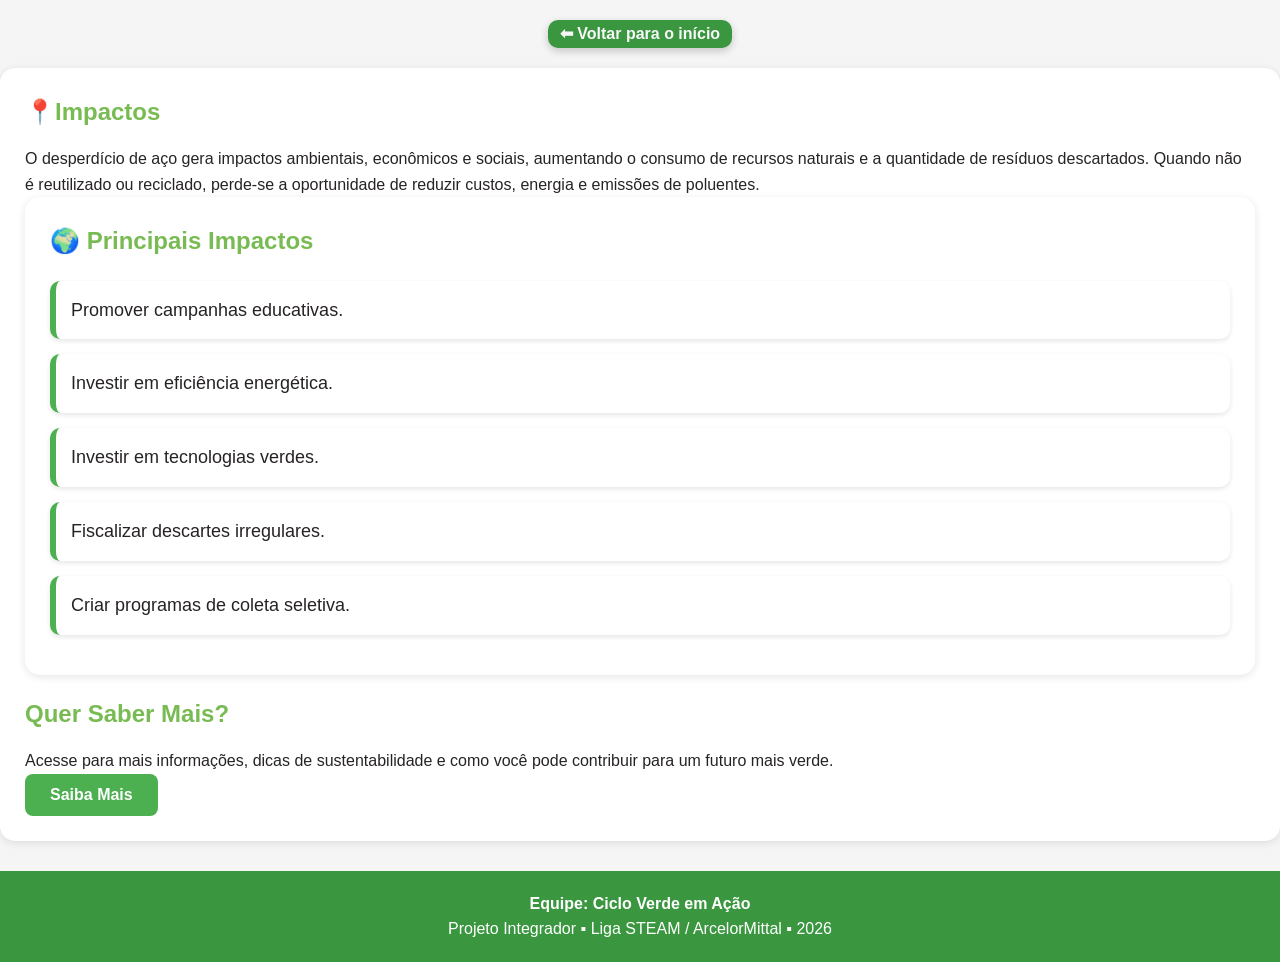
<file: impactos.html>
<!DOCTYPE html>
<html lang="en">
<head>
    <meta charset="UTF-8">
    <meta name="viewport" content="width=device-width, initial-scale=1.0">
    <link rel="stylesheet" href="css/impactos.css">
</head>

<a href="index.html" class="link-voltar">
    ⬅ Voltar para o início
</a>
       
     </header>
   
     <section>

     <h2>📍Impactos</h2>

      <p>
        O desperdício de aço gera impactos ambientais, econômicos e sociais, 
        aumentando o consumo de recursos naturais e a quantidade de resíduos descartados. 
        Quando não é reutilizado ou reciclado, perde-se a oportunidade de reduzir custos, energia e emissões de poluentes.
      </p>

   
     <section>
    <h2>🌍 Principais Impactos</h2>

    <ul class="lista-impactos">
        <li>Promover campanhas educativas.</li>
        <li>Investir em eficiência energética.</li>
        <li>Investir em tecnologias verdes.</li>
        <li>Fiscalizar descartes irregulares.</li>
        <li>Criar programas de coleta seletiva.</li>
    </ul>
</section>

        <h2>Quer Saber Mais?</h2>

        <p>Acesse para mais informações, dicas de sustentabilidade e como você pode contribuir para um futuro mais verde.</p>    

         <a href="https://www.acobrasil.org.br/site/a-vida-tem-aco/futuro/" class="botão">
                        <button class="btn-saiba">
                        Saiba Mais
                       </button> 

         </a>

      </section>

        <footer>

             <p>

        <strong>Equipe: Ciclo Verde em Ação</strong>

             </p>

        
        <p>

           Projeto Integrador ▪ Liga STEAM / ArcelorMittal ▪ 2026

        </p>
          
        </footer>
</body>

<script src="js/impactos.js"></script>

</body>

</html>
</file>
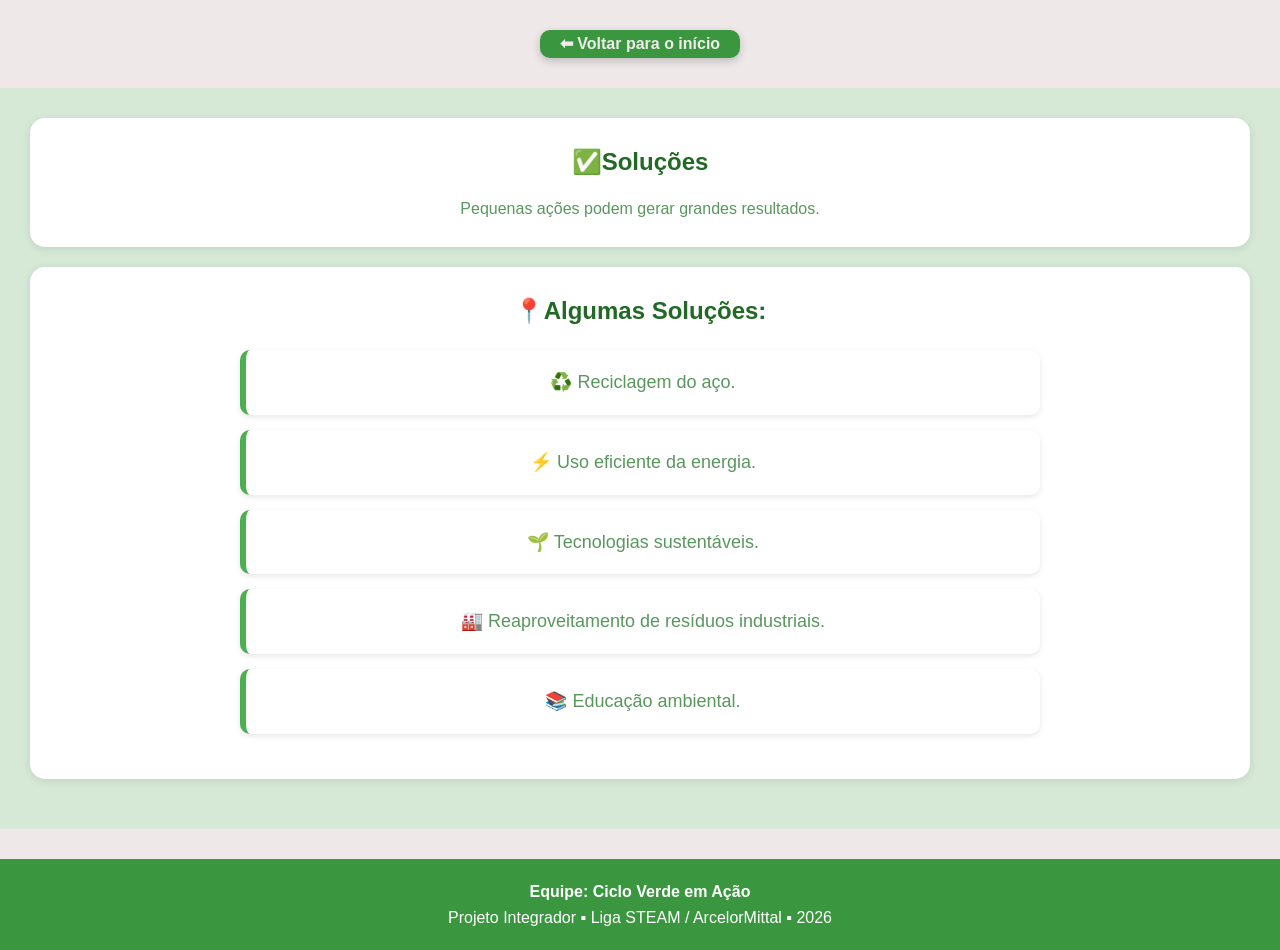
<file: solucoes.html>
<!DOCTYPE html>
<html lang="en">
<head>
    <meta charset="UTF-8">
    <meta name="viewport" content="width=device-width, initial-scale=1.0">
    <link rel="stylesheet" href="css/solucoes.css">
</head>

 <script src="js/solucoes.js"></script>

<body>

    <a href="index.html" class="link-voltar">⬅ Voltar para o início</a>

</body>

    <header>

        <section>

     <h2>✅Soluções</h2>

      <p>

        Pequenas ações podem gerar grandes resultados. 
         
     </p>

     </section>
      
     <section>
        <h2>📍Algumas Soluções:</h2>

       <ul class="lista-solucoes">
    <li>♻️ Reciclagem do aço.</li>
    <li>⚡ Uso eficiente da energia.</li>
    <li>🌱 Tecnologias sustentáveis.</li>
    <li>🏭 Reaproveitamento de resíduos industriais.</li>
    <li>📚 Educação ambiental.</li>
       </ul>
        </section>
       
     </header>

     <footer>

        <p>

        <strong>Equipe: Ciclo Verde em Ação</strong>

        </p>

          <p>

           Projeto Integrador ▪ Liga STEAM / ArcelorMittal ▪ 2026
         
          </p>

    </footer>

</body>

</html>
</file>
<file: css/impactos.css>
/* Reset */
*{
    margin:0;
    padding:0;
    box-sizing:border-box;
}

.link-voltar{
    display: block;
    width: fit-content;
    margin: 20px auto;
    background-color: #3a9740;
    color: rgb(247, 247, 247);
    text-decoration: none;
    padding: 1px 12px;
    border-radius: 10px;
    font-weight: bold;
    box-shadow: 0 3px 8px rgba(0, 0, 0, 0.2);
    transition: 0.3s;
}
/* Corpo */
body{
    font-family: Arial, sans-serif;
    background:#f5f5f5;
    color:#272323;
    line-height:1.6;
}

/* Cabeçalho */
header{
    background:#d0f1d1;
    color:rgb(28, 109, 8);
    text-align:center;
    padding:30px;
}

header h1{
    margin-bottom:10px;
}

/* Menu */

.menu-visível ul{
    display:flex;
    justify-content:center;
    gap:20px;
    list-style:none;
}
.lista-impactos{
    list-style: none;
    padding: 0;
    margin-top: 20px;
}

.lista-impactos li{
    background: #ffffff;
    margin: 15px 0;
    padding: 15px;
    border-left: 6px solid #4CAF50;
    border-radius: 10px;
    box-shadow: 0 2px 5px rgba(0,0,0,0.1);
    font-size: 18px;
}

.link-menu{
    color:rgb(252, 252, 252);
    text-decoration:none;
    font-weight:bold;
}
.btn-saiba{
    background: #4CAF50;
    color: white;
    border: none;
    padding: 12px 25px;
    border-radius: 8px;
    cursor: pointer;
    font-size: 16px;
    font-weight: bold;
}

.btn-saiba:hover{
    background: #388E3C;
}

.link-menu:hover{
    color:#ffe2e5;
}

/* Conteúdo */
main{
    max-width:1000px;
    margin:30px auto;
    padding:20px;
}

section{
    background:white;
    margin-bottom:20px;
    padding:25px;
    border-radius:15px;
    box-shadow:0 2px 8px rgba(0, 0, 0, 0.1);
}

section h2{
    color:#79bb53;
    margin-bottom:15px;
}

ul{
    padding-left:20px;
}

/* Rodapé */
footer{
    background:#3a9740;
    color:white;
    text-align:center;
    padding:20px;
    margin-top:30px;
}
</file>
<file: css/solucoes.css>
/* Reset */
*{
    margin:0;
    padding:0;
    box-sizing:border-box;
}

.link-voltar{
    display: block;
    width: fit-content;
    margin: 30px auto;
    background-color: #3a9740;
    color: rgb(241, 234, 234);
    text-decoration: none;
    padding: 1px 20px;
    border-radius: 10px;
    font-weight: bold;
    box-shadow: 0 3px 8px rgba(0, 0, 0, 0.2);
    transition: 0.3s;
    
}




/* Corpo */
body{
    font-family: Arial, sans-serif;
    background:#eee8e8;
    color:#1f1f1f;
    line-height:1.6;
}

/* Cabeçalho */
header{
    background:#d6e9d7;
    color:rgb(89, 151, 94);
    text-align:center;
    padding:30px;
}

header h1{
    margin-bottom:10px;
}

/* Menu */
.menu-visível{
    background:#416442;
    padding:15px;
}

.menu-visível ul{
    display:flex;
    justify-content:center;
    gap:30px;
    list-style:none;
}


.link-menu{
    color:white;
    text-decoration:none;
    font-weight:bold;
}

.link-menu:hover{
    color:#c8e6c9;
}


/* Conteúdo */
main{
    max-width:1000px;
    margin:30px auto;
    padding:20px;
}

section{
    background:white;
    margin-bottom:20px;
    padding:25px;
    border-radius:15px;
    box-shadow:0 2px 8px rgba(0,0,0,0.1);
}

section h2{
    color:#216925;
    margin-bottom:15px;
}


ul{
    padding-left:20px;
}


li{
    margin-bottom:10px;
}


/* Cards de soluções */
.card{
    background:#e8f5e9;
    border-left:5px solid #6bff75;
    padding: 10px;px:
    margin-top:15px;
    border-radius:10px;
}

.lista-solucoes{
    list-style:none;
    padding:0;
    max-width:800px;
    margin:20px auto;
}

.lista-solucoes li{
    background:white;
    margin:15px 0;
    padding:18px;
    border-left:6px solid #4CAF50;
    border-radius:10px;
    box-shadow:0 2px 6px rgba(0,0,0,0.1);
    font-size:18px;
}


/* Rodapé */
footer{
    background:#3a9740;
    color:white;
    text-align:center;
    padding:20px;
    margin-top:30px;
}
</file>
